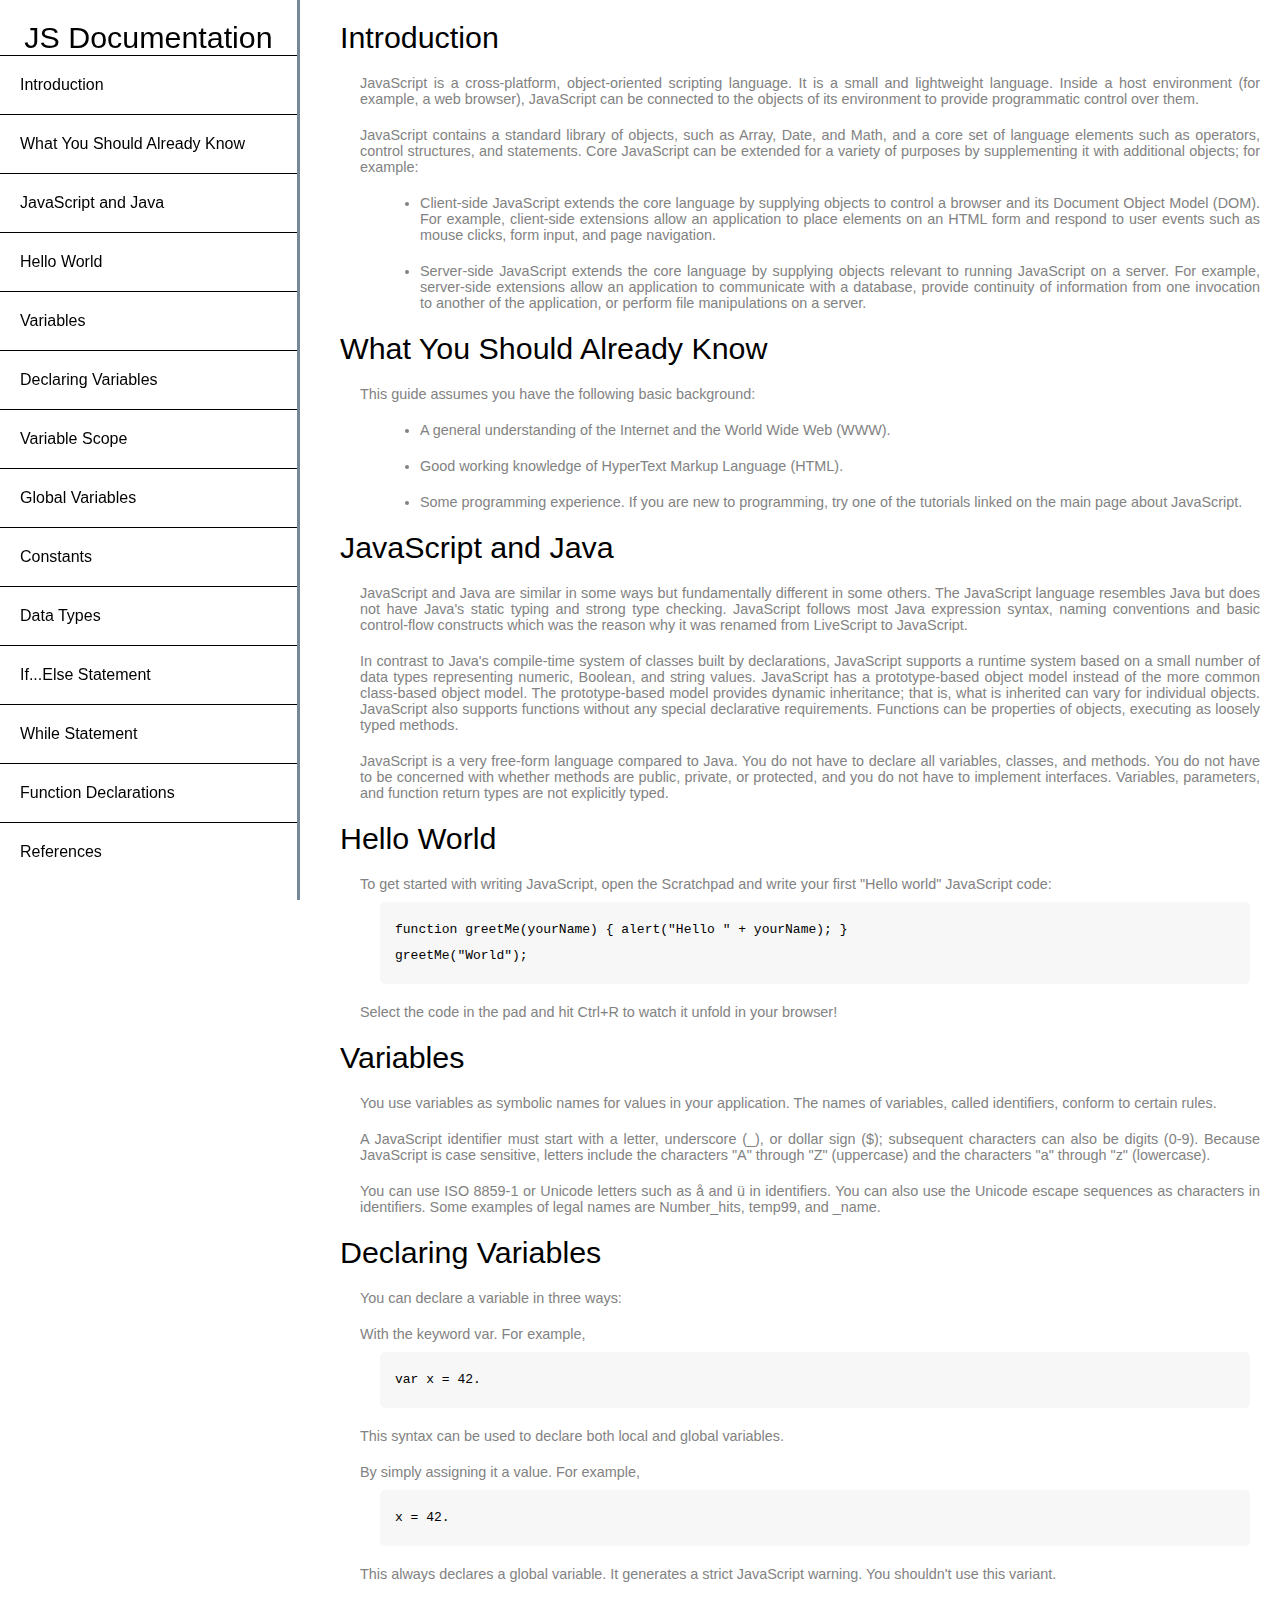
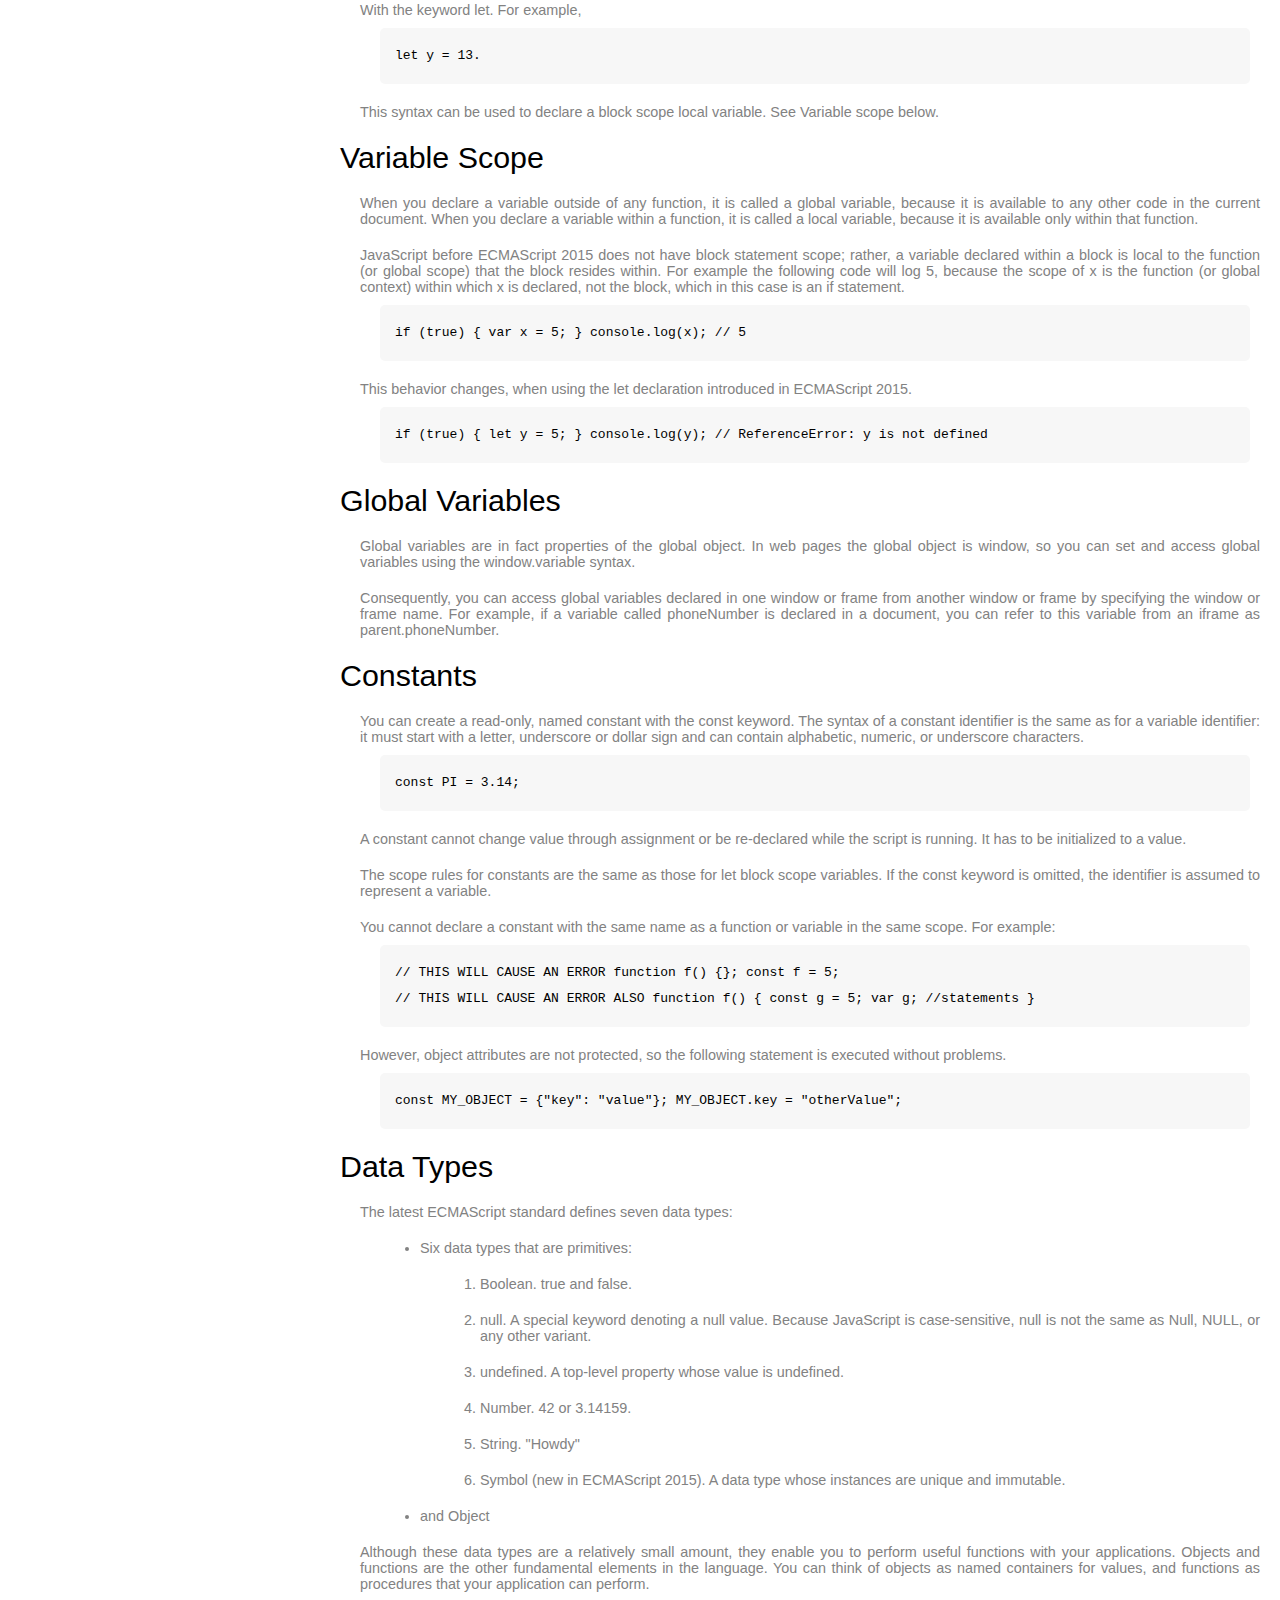
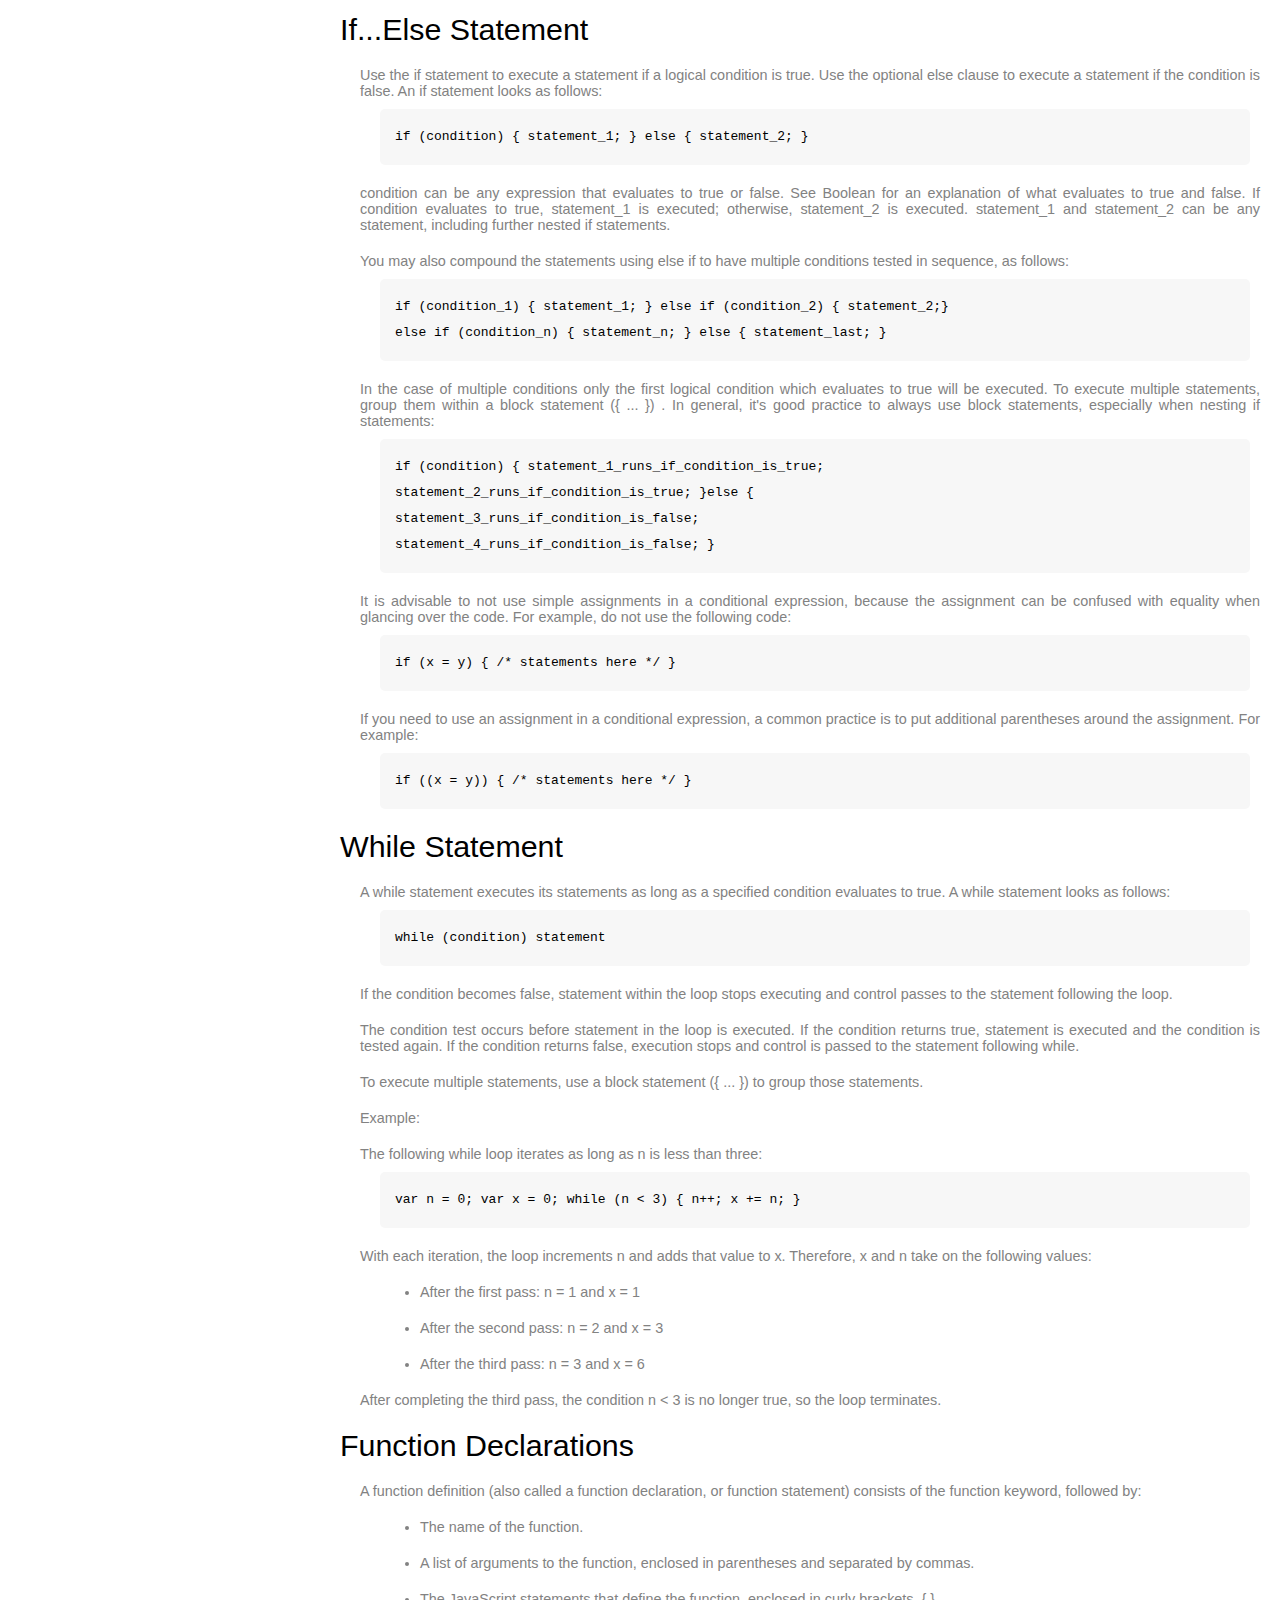
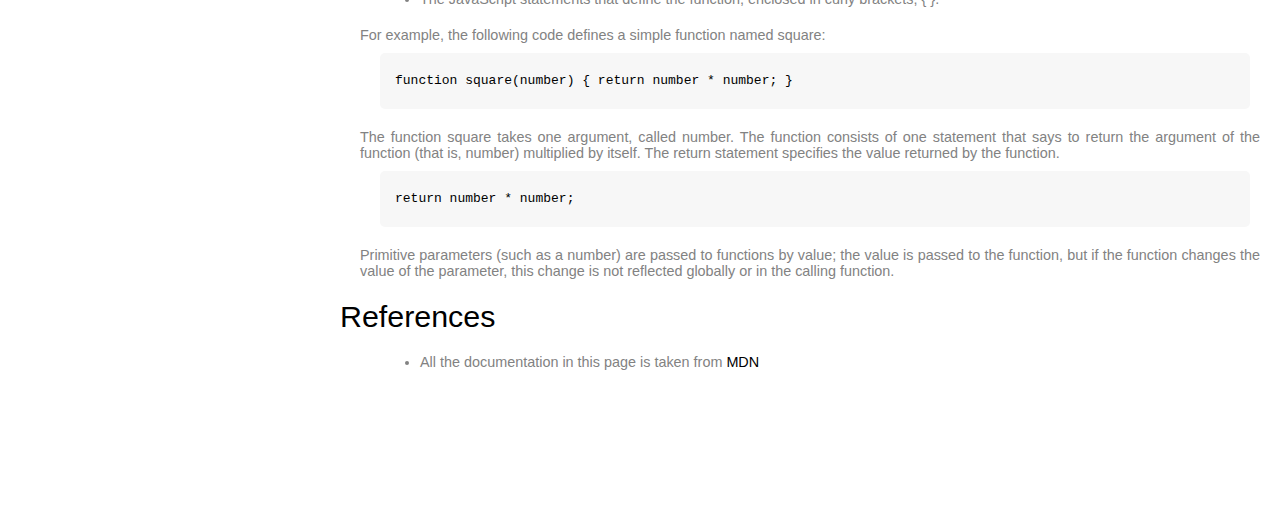
<file: index.html>
<!DOCTYPE html>
<html>
<head>
	<meta charset="utf-8">
	<meta name="viewport" content="width=device-width, initial-scale=1">
	<title>Technical Documentation Page</title>
	<link rel="stylesheet" type="text/css" href="style.css">
</head>
<body>
	<nav id="navbar">
		<header>JS Documentation</header>
		<ul>
			<li><a class="nav-link" href="#Introduction">Introduction</a></li>
			<li><a class="nav-link" href="#What_You_Should_Already_Know">What You Should Already Know</a></li>
			<li><a class="nav-link" href="#JavaScript_and_Java">JavaScript and Java</a></li>
			<li><a class="nav-link" href="#Hello_World">Hello World</a></li>
			<li><a class="nav-link" href="#Variables">Variables</a></li>
			<li><a class="nav-link" href="#Declaring_Variables">Declaring Variables</a></li>
			<li><a class="nav-link" href="#Variable_Scope">Variable Scope</a></li>
			<li><a class="nav-link" href="#Global_Variables">Global Variables</a></li>
			<li><a class="nav-link" href="#Constants">Constants</a></li>
			<li><a class="nav-link" href="#Data_Types">Data Types</a></li>
			<li><a class="nav-link" href="#If...Else_Statement">If...Else Statement</a></li>
			<li><a class="nav-link" href="#While_Statement">While Statement</a></li>
			<li><a class="nav-link" href="#Function_Declarations">Function Declarations</a></li>
			<li><a class="nav-link" href="#References">References</a></li>
		</ul>	
	</nav>

	<main id="main-doc">
		<section class="main-section" id="Introduction">
			<header>Introduction</header>
			<p>JavaScript is a cross-platform, object-oriented scripting language. It is a small and lightweight language. Inside a host environment (for example, a web browser), JavaScript can be connected to the objects of its environment to provide programmatic control over them.</p>
			<p>JavaScript contains a standard library of objects, such as Array, Date, and Math, and a core set of language elements such as operators, control structures, and statements. Core JavaScript can be extended for a variety of purposes by supplementing it with additional objects; for example:</p>
			<ul>
				<li>Client-side JavaScript extends the core language by supplying objects to control a browser and its Document Object Model (DOM). For example, client-side extensions allow an application to place elements on an HTML form and respond to user events such as mouse clicks, form input, and page navigation.</li>
				<li>Server-side JavaScript extends the core language by supplying objects relevant to running JavaScript on a server. For example, server-side extensions allow an application to communicate with a database, provide continuity of information from one invocation to another of the application, or perform file manipulations on a server.</li>
			</ul>
		</section>

		<section class="main-section" id="What_You_Should_Already_Know">
			<header>What You Should Already Know</header>
			<p>This guide assumes you have the following basic background:</p>
			<ul>
				<li>A general understanding of the Internet and the World Wide Web (WWW).</li>
				<li>Good working knowledge of HyperText Markup Language (HTML).</li>
				<li>Some programming experience. If you are new to programming, try one of the tutorials linked on the main page about JavaScript.</li>
			</ul>
		</section>

		<section class="main-section" id="JavaScript_and_Java">
			<header>JavaScript and Java</header>
			<p>JavaScript and Java are similar in some ways but fundamentally different in some others. The JavaScript language resembles Java but does not have Java's static typing and strong type checking. JavaScript follows most Java expression syntax, naming conventions and basic control-flow constructs which was the reason why it was renamed from LiveScript to JavaScript.</p>
			<p>In contrast to Java's compile-time system of classes built by declarations, JavaScript supports a runtime system based on a small number of data types representing numeric, Boolean, and string values. JavaScript has a prototype-based object model instead of the more common class-based object model. The prototype-based model provides dynamic inheritance; that is, what is inherited can vary for individual objects. JavaScript also supports functions without any special declarative requirements. Functions can be properties of objects, executing as loosely typed methods.</p>
			<p>JavaScript is a very free-form language compared to Java. You do not have to declare all variables, classes, and methods. You do not have to be concerned with whether methods are public, private, or protected, and you do not have to implement interfaces. Variables, parameters, and function return types are not explicitly typed.</p>
		</section>

		<section class="main-section" id="Hello_World">
			<header>Hello World</header>
			<p>To get started with writing JavaScript, open the Scratchpad and write your first "Hello world" JavaScript code:</p>
			<code>function greetMe(yourName) { alert("Hello " + yourName); }<br>greetMe("World");</code>
			<p>Select the code in the pad and hit Ctrl+R to watch it unfold in your browser!</p>		
		</section>

		<section class="main-section" id="Variables">
			<header>Variables</header>
			<p>You use variables as symbolic names for values in your application. The names of variables, called identifiers, conform to certain rules.</p>
			<p>A JavaScript identifier must start with a letter, underscore (_), or dollar sign ($); subsequent characters can also be digits (0-9). Because JavaScript is case sensitive, letters include the characters "A" through "Z" (uppercase) and the characters "a" through "z" (lowercase).</p>
			<p>You can use ISO 8859-1 or Unicode letters such as å and ü in identifiers. You can also use the Unicode escape sequences as characters in identifiers. Some examples of legal names are Number_hits, temp99, and _name.</p>
		</section>

		<section class="main-section" id="Declaring_Variables">
			<header>Declaring Variables</header>
			<p>You can declare a variable in three ways:</p>
			<p>With the keyword var. For example,</p>
			<code>var x = 42.</code>
			<p>This syntax can be used to declare both local and global variables.</p>
			<p>By simply assigning it a value. For example,</p>
			<code>x = 42.</code>
			<p>This always declares a global variable. It generates a strict JavaScript warning. You shouldn't use this variant.</p>
			<p>With the keyword let. For example,</p>
			<code>let y = 13.</code>
			<p>This syntax can be used to declare a block scope local variable. See Variable scope below.</p>
		</section>

		<section class="main-section" id="Variable_Scope">
			<header>Variable Scope</header>
			<p>When you declare a variable outside of any function, it is called a global variable, because it is available to any other code in the current document. When you declare a variable within a function, it is called a local variable, because it is available only within that function.</p>
			<p>JavaScript before ECMAScript 2015 does not have block statement scope; rather, a variable declared within a block is local to the function (or global scope) that the block resides within. For example the following code will log 5, because the scope of x is the function (or global context) within which x is declared, not the block, which in this case is an if statement.</p>
			<code>if (true) { var x = 5; } console.log(x); // 5</code>
			<p>This behavior changes, when using the let declaration introduced in ECMAScript 2015.</p>
			<code>if (true) { let y = 5; } console.log(y); // ReferenceError: y is not defined</code>
		</section>

		<section class="main-section" id="Global_Variables">
			<header>Global Variables</header>
			<p>Global variables are in fact properties of the global object. In web pages the global object is window, so you can set and access global variables using the window.variable syntax.</p>
			<p>Consequently, you can access global variables declared in one window or frame from another window or frame by specifying the window or frame name. For example, if a variable called phoneNumber is declared in a document, you can refer to this variable from an iframe as parent.phoneNumber.</p>
		</section>

		<section class="main-section" id="Constants">
			<header>Constants</header>
			<p>You can create a read-only, named constant with the const keyword. The syntax of a constant identifier is the same as for a variable identifier: it must start with a letter, underscore or dollar sign and can contain alphabetic, numeric, or underscore characters.</p>
			<code>const PI = 3.14;</code>
			<p>A constant cannot change value through assignment or be re-declared while the script is running. It has to be initialized to a value.</p>
			<p>The scope rules for constants are the same as those for let block scope variables. If the const keyword is omitted, the identifier is assumed to represent a variable.</p>
			<p>You cannot declare a constant with the same name as a function or variable in the same scope. For example:</p>
			<code>// THIS WILL CAUSE AN ERROR function f() {}; const f = 5;<br>// THIS WILL CAUSE AN ERROR ALSO function f() { const g = 5; var g; //statements }</code>
			<p>However, object attributes are not protected, so the following statement is executed without problems.</p>
			<code>const MY_OBJECT = {"key": "value"}; MY_OBJECT.key = "otherValue";</code>
		</section>

		<section class="main-section" id="Data_Types">
			<header>Data Types</header>
			<p>The latest ECMAScript standard defines seven data types:</p>
			<ul>
				<li>Six data types that are primitives:</li>
				<ol>
					<li>Boolean. true and false.</li>
					<li>null. A special keyword denoting a null value. Because JavaScript is case-sensitive, null is not the same as Null, NULL, or any other variant.</li>
					<li>undefined. A top-level property whose value is undefined.</li>
					<li>Number. 42 or 3.14159.</li>
					<li>String. "Howdy"</li>
					<li>Symbol (new in ECMAScript 2015). A data type whose instances are unique and immutable.</li>
				</ol>
				<li>and Object</li>
			</ul>
			<p>Although these data types are a relatively small amount, they enable you to perform useful functions with your applications. Objects and functions are the other fundamental elements in the language. You can think of objects as named containers for values, and functions as procedures that your application can perform.</p>
		</section>

		<section class="main-section" id="If...Else_Statement">
			<header>If...Else Statement</header>
			<p>Use the if statement to execute a statement if a logical condition is true. Use the optional else clause to execute a statement if the condition is false. An if statement looks as follows:</p>
			<code>if (condition) { statement_1; } else { statement_2; }</code>
			<p>condition can be any expression that evaluates to true or false. See Boolean for an explanation of what evaluates to true and false. If condition evaluates to true, statement_1 is executed; otherwise, statement_2 is executed. statement_1 and statement_2 can be any statement, including further nested if statements.</p>
			<p>You may also compound the statements using else if to have multiple conditions tested in sequence, as follows:</p>
			<code>if (condition_1) { statement_1; } else if (condition_2) { statement_2;}<br>else if (condition_n) { statement_n; } else { statement_last; }</code>
			<p>In the case of multiple conditions only the first logical condition which evaluates to true will be executed. To execute multiple statements, group them within a block statement ({ ... }) . In general, it's good practice to always use block statements, especially when nesting if statements:</p>
			<code>if (condition) { statement_1_runs_if_condition_is_true;<br>statement_2_runs_if_condition_is_true; }else { <br>statement_3_runs_if_condition_is_false;<br>statement_4_runs_if_condition_is_false; }</code>
			<p>It is advisable to not use simple assignments in a conditional expression, because the assignment can be confused with equality when glancing over the code. For example, do not use the following code:</p>
			<code>if (x = y) { /* statements here */ }</code>
			<p>If you need to use an assignment in a conditional expression, a common practice is to put additional parentheses around the assignment. For example:</p>
			<code>if ((x = y)) { /* statements here */ }</code>
		</section>

		<section class="main-section" id="While_Statement">
			<header>While Statement</header>
			<p>A while statement executes its statements as long as a specified condition evaluates to true. A while statement looks as follows:</p>
			<code>while (condition) statement</code>
			<p>If the condition becomes false, statement within the loop stops executing and control passes to the statement following the loop.</p>
			<p>The condition test occurs before statement in the loop is executed. If the condition returns true, statement is executed and the condition is tested again. If the condition returns false, execution stops and control is passed to the statement following while.</p>
			<p>To execute multiple statements, use a block statement ({ ... }) to group those statements.</p>
			<p>Example:</p>
			<p>The following while loop iterates as long as n is less than three:</p>
			<code>var n = 0; var x = 0; while (n < 3) { n++; x += n; }</code>
			<p>With each iteration, the loop increments n and adds that value to x. Therefore, x and n take on the following values:</p>
			<ul>
				<li>After the first pass: n = 1 and x = 1</li>
				<li>After the second pass: n = 2 and x = 3</li>
				<li>After the third pass: n = 3 and x = 6</li>
			</ul>
			<p>After completing the third pass, the condition n < 3 is no longer true, so the loop terminates.</p>
		</section>

		<section class="main-section" id="Function_Declarations">
			<header>Function Declarations</header>
			<p>A function definition (also called a function declaration, or function statement) consists of the function keyword, followed by:</p>
			<ul>
				<li>The name of the function.</li>
				<li>A list of arguments to the function, enclosed in parentheses and separated by commas.</li>
				<li>The JavaScript statements that define the function, enclosed in curly brackets, { }.</li>
			</ul>
			<p>For example, the following code defines a simple function named square:</p>
			<code>function square(number) { return number * number; }</code>
			<p>The function square takes one argument, called number. The function consists of one statement that says to return the argument of the function (that is, number) multiplied by itself. The return statement specifies the value returned by the function.</p>
			<code>return number * number;</code>
			<p>Primitive parameters (such as a number) are passed to functions by value; the value is passed to the function, but if the function changes the value of the parameter, this change is not reflected globally or in the calling function.</p>
		</section>

		<section class="main-section" id="References">
			<header>References</header>
			<ul>
				<li>All the documentation in this page is taken from <a href="https://developer.mozilla.org/en-US/docs/Web/JavaScript/Guide">MDN</a></li>
			</ul>
		</section>
	</main>

	<!-- <script src="https://cdn.freecodecamp.org/testable-projects-fcc/v1/bundle.js"></script> -->
</body>
</html>
</file>
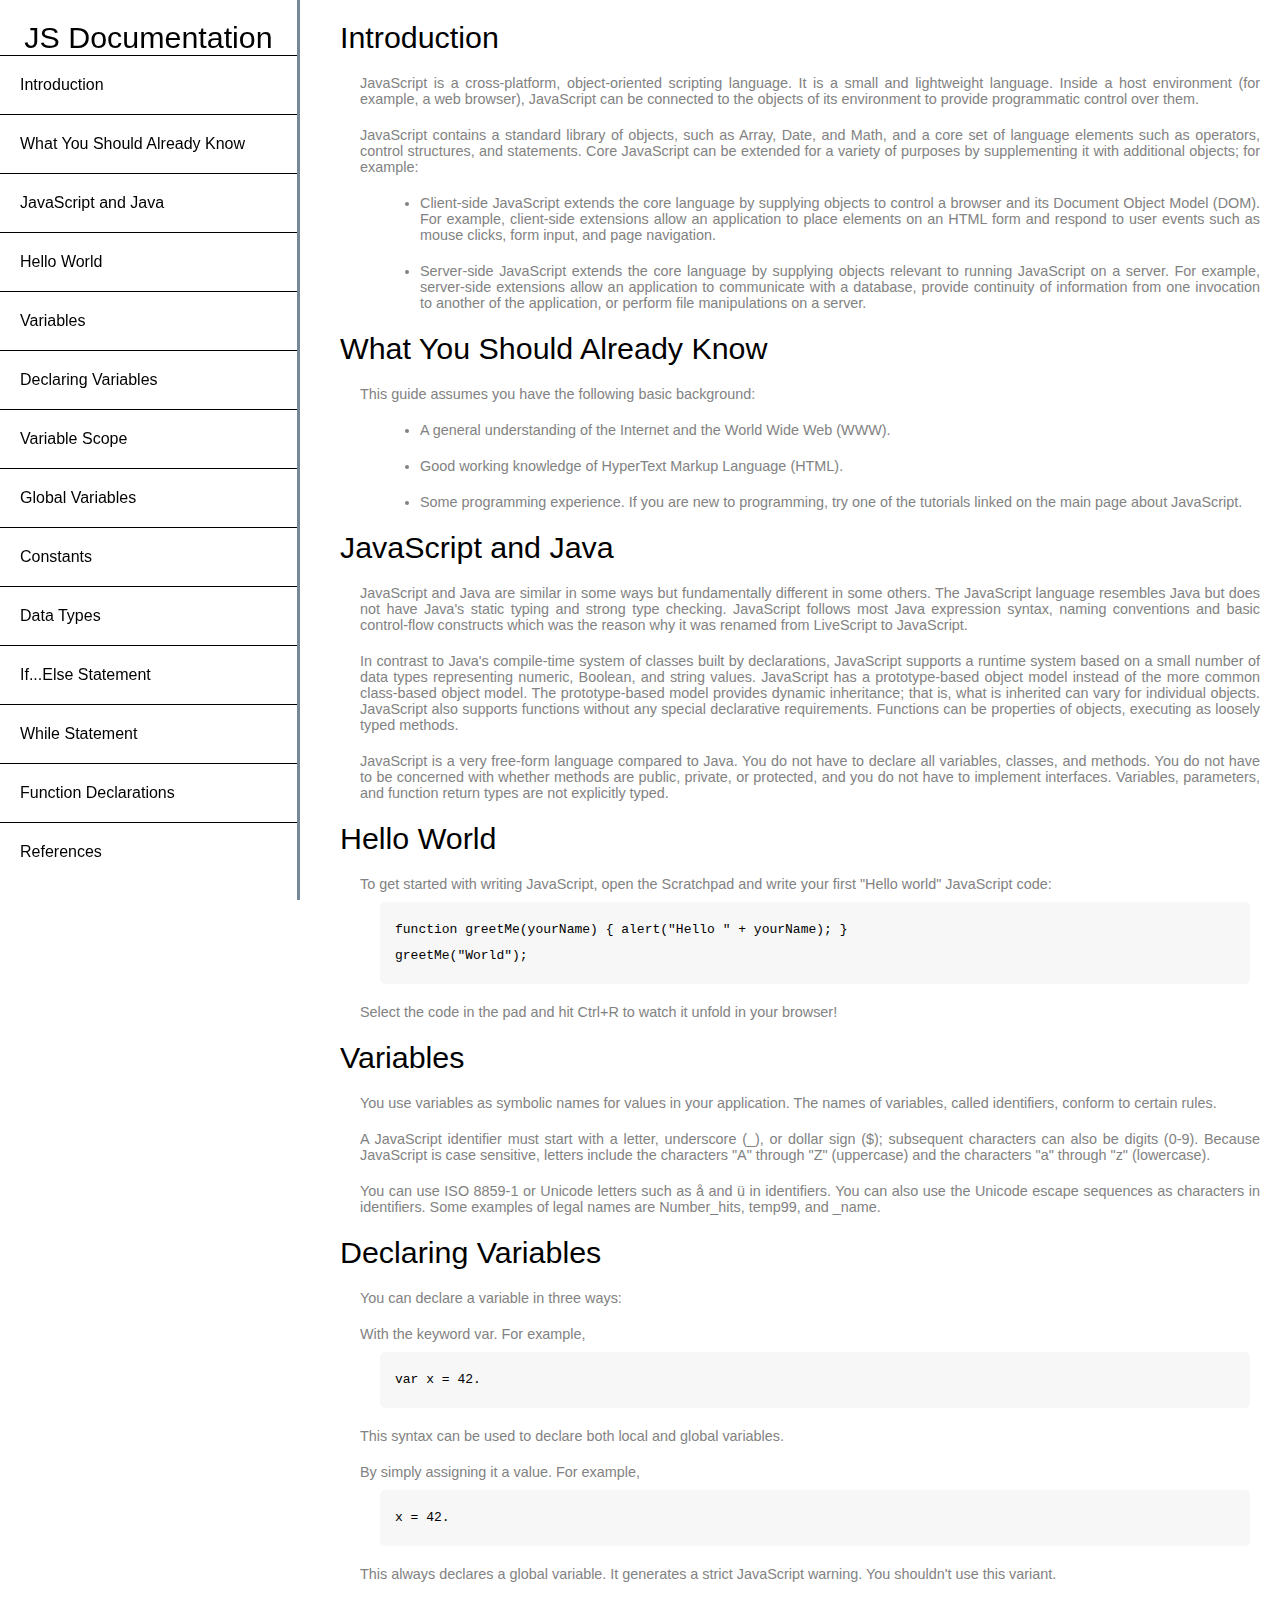
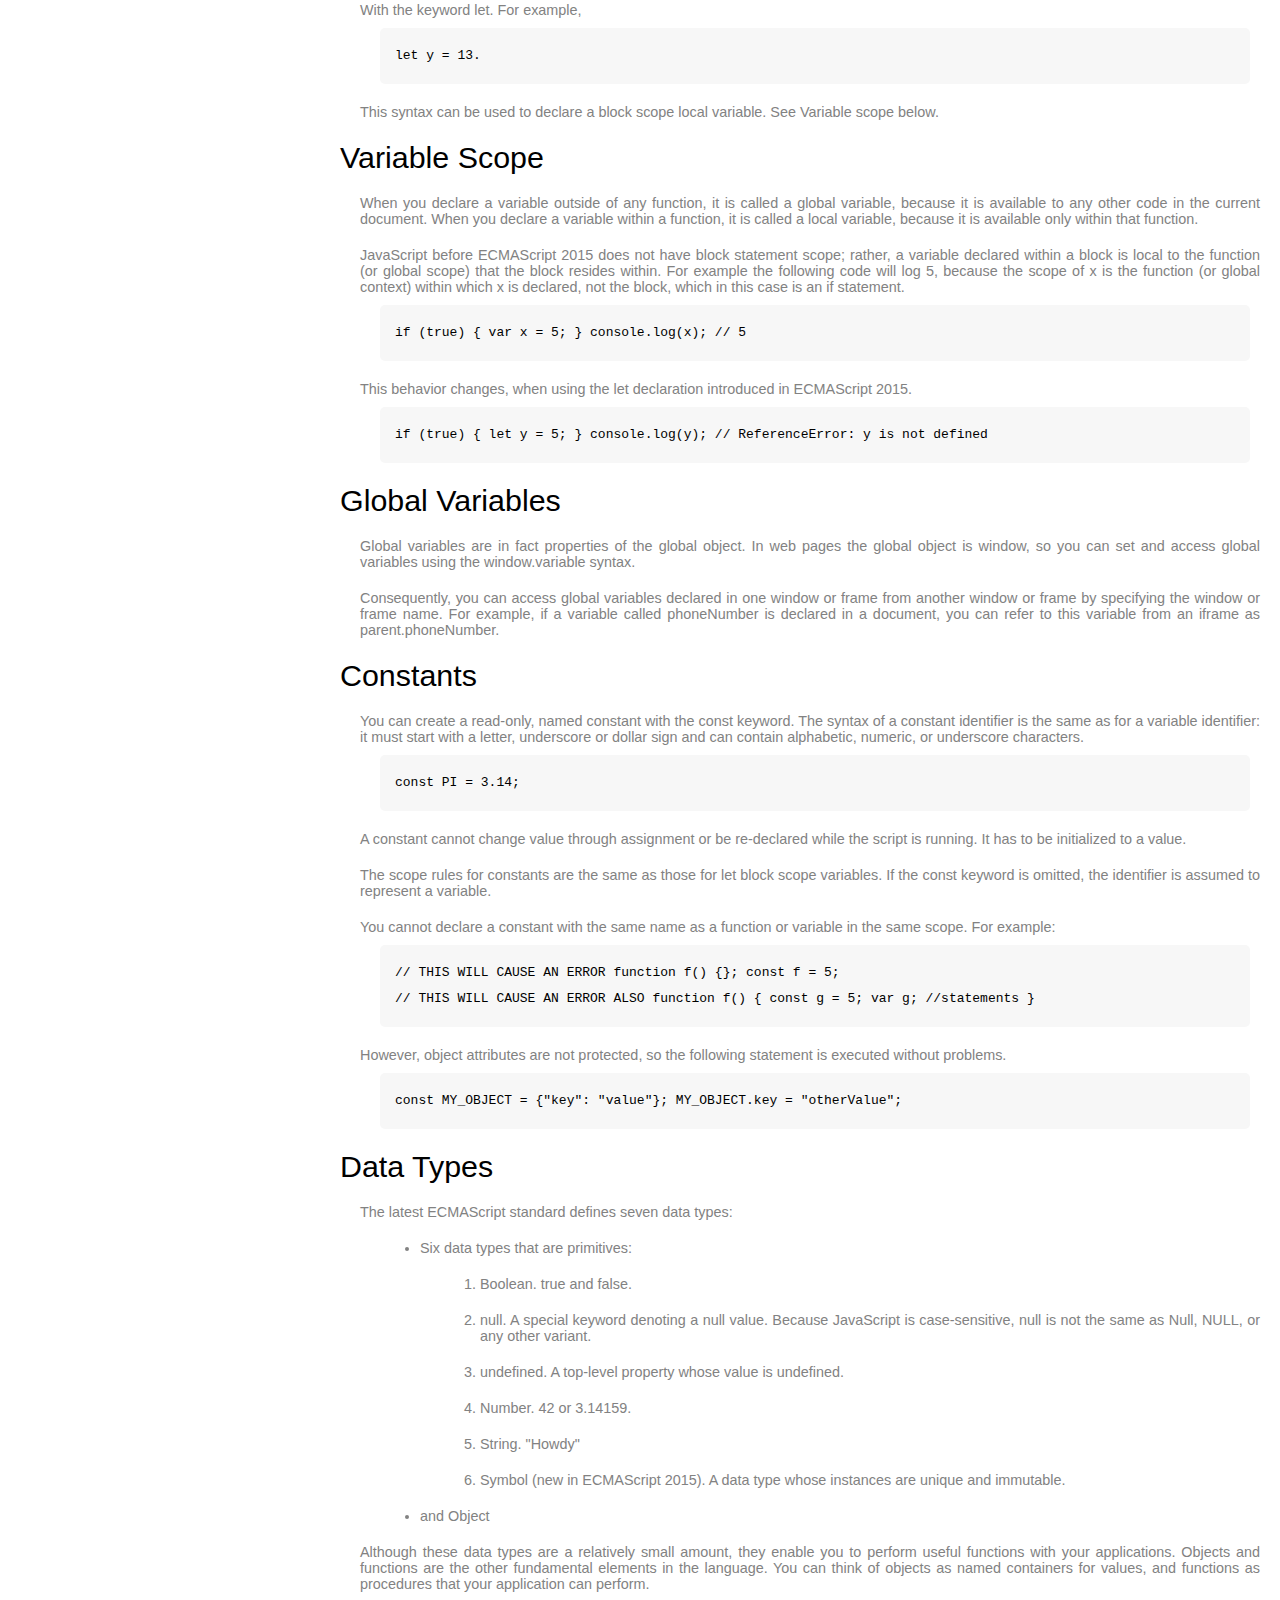
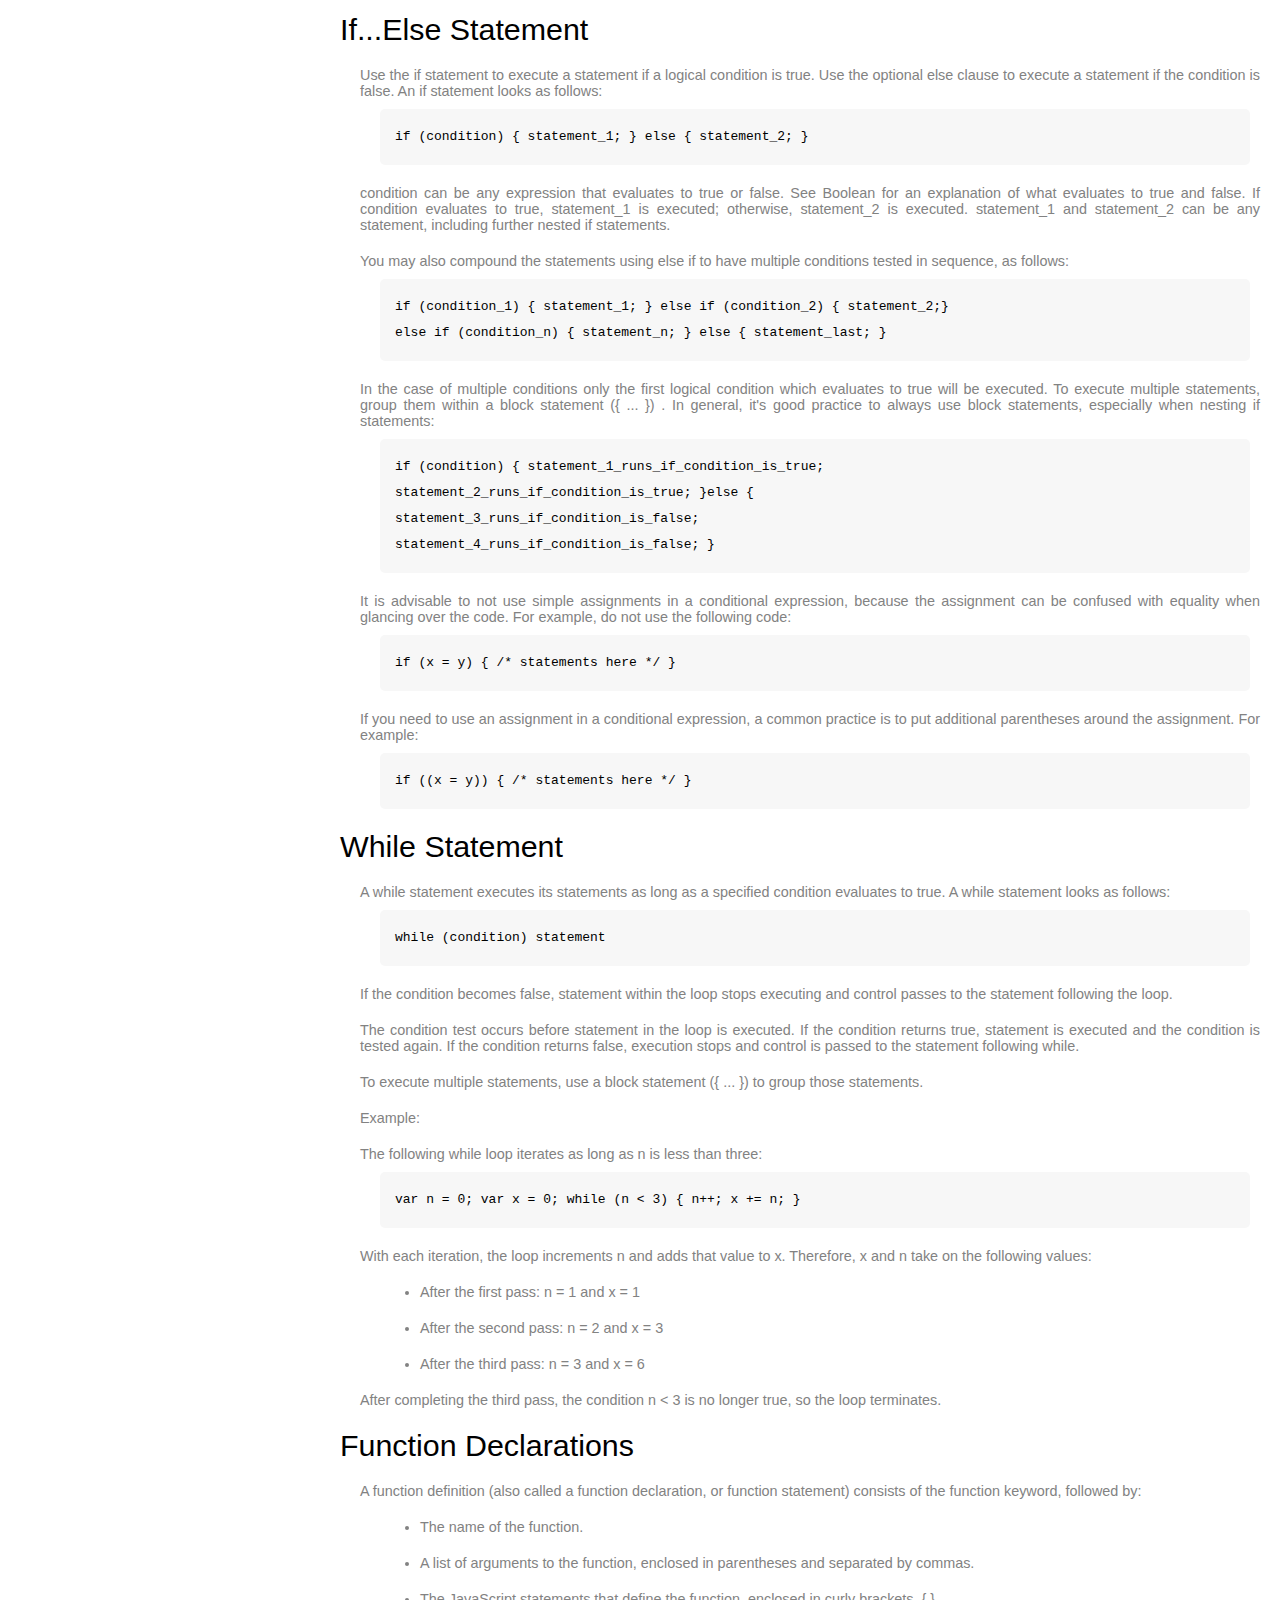
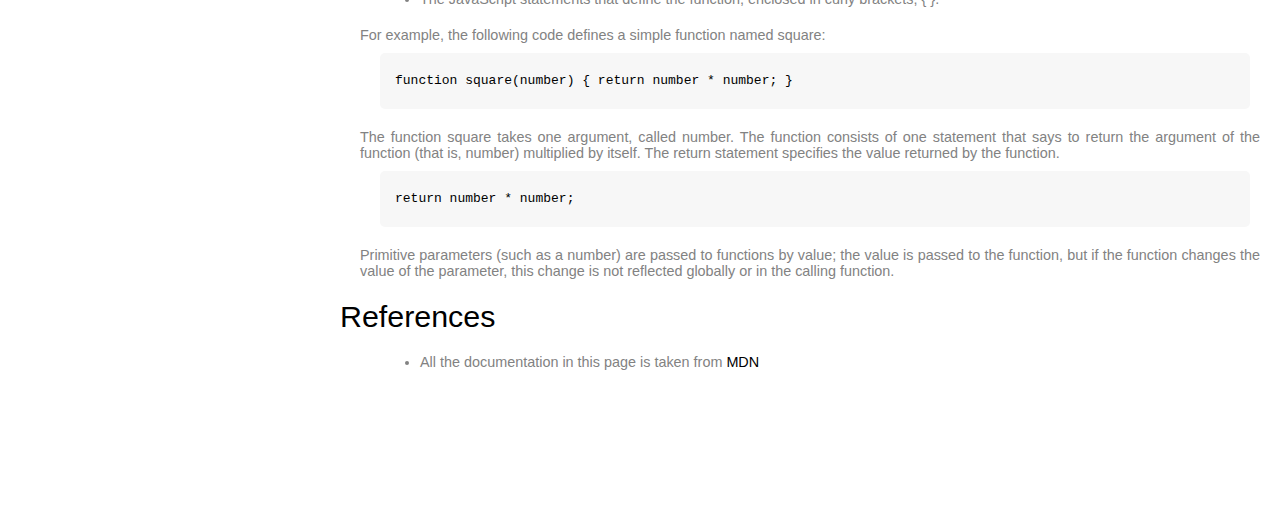
<file: Techinical_Documentation.html>
<!DOCTYPE html>
<html>
<head>
	<meta charset="utf-8">
	<meta name="viewport" content="width=device-width, initial-scale=1">
	<title>Technical Documentation Page</title>
	<link rel="stylesheet" type="text/css" href="style.css">
</head>
<body>
	<nav id="navbar">
		<header>JS Documentation</header>
		<ul>
			<li><a class="nav-link" href="#Introduction">Introduction</a></li>
			<li><a class="nav-link" href="#What_You_Should_Already_Know">What You Should Already Know</a></li>
			<li><a class="nav-link" href="#JavaScript_and_Java">JavaScript and Java</a></li>
			<li><a class="nav-link" href="#Hello_World">Hello World</a></li>
			<li><a class="nav-link" href="#Variables">Variables</a></li>
			<li><a class="nav-link" href="#Declaring_Variables">Declaring Variables</a></li>
			<li><a class="nav-link" href="#Variable_Scope">Variable Scope</a></li>
			<li><a class="nav-link" href="#Global_Variables">Global Variables</a></li>
			<li><a class="nav-link" href="#Constants">Constants</a></li>
			<li><a class="nav-link" href="#Data_Types">Data Types</a></li>
			<li><a class="nav-link" href="#If...Else_Statement">If...Else Statement</a></li>
			<li><a class="nav-link" href="#While_Statement">While Statement</a></li>
			<li><a class="nav-link" href="#Function_Declarations">Function Declarations</a></li>
			<li><a class="nav-link" href="#References">References</a></li>
		</ul>	
	</nav>

	<main id="main-doc">
		<section class="main-section" id="Introduction">
			<header>Introduction</header>
			<p>JavaScript is a cross-platform, object-oriented scripting language. It is a small and lightweight language. Inside a host environment (for example, a web browser), JavaScript can be connected to the objects of its environment to provide programmatic control over them.</p>
			<p>JavaScript contains a standard library of objects, such as Array, Date, and Math, and a core set of language elements such as operators, control structures, and statements. Core JavaScript can be extended for a variety of purposes by supplementing it with additional objects; for example:</p>
			<ul>
				<li>Client-side JavaScript extends the core language by supplying objects to control a browser and its Document Object Model (DOM). For example, client-side extensions allow an application to place elements on an HTML form and respond to user events such as mouse clicks, form input, and page navigation.</li>
				<li>Server-side JavaScript extends the core language by supplying objects relevant to running JavaScript on a server. For example, server-side extensions allow an application to communicate with a database, provide continuity of information from one invocation to another of the application, or perform file manipulations on a server.</li>
			</ul>
		</section>

		<section class="main-section" id="What_You_Should_Already_Know">
			<header>What You Should Already Know</header>
			<p>This guide assumes you have the following basic background:</p>
			<ul>
				<li>A general understanding of the Internet and the World Wide Web (WWW).</li>
				<li>Good working knowledge of HyperText Markup Language (HTML).</li>
				<li>Some programming experience. If you are new to programming, try one of the tutorials linked on the main page about JavaScript.</li>
			</ul>
		</section>

		<section class="main-section" id="JavaScript_and_Java">
			<header>JavaScript and Java</header>
			<p>JavaScript and Java are similar in some ways but fundamentally different in some others. The JavaScript language resembles Java but does not have Java's static typing and strong type checking. JavaScript follows most Java expression syntax, naming conventions and basic control-flow constructs which was the reason why it was renamed from LiveScript to JavaScript.</p>
			<p>In contrast to Java's compile-time system of classes built by declarations, JavaScript supports a runtime system based on a small number of data types representing numeric, Boolean, and string values. JavaScript has a prototype-based object model instead of the more common class-based object model. The prototype-based model provides dynamic inheritance; that is, what is inherited can vary for individual objects. JavaScript also supports functions without any special declarative requirements. Functions can be properties of objects, executing as loosely typed methods.</p>
			<p>JavaScript is a very free-form language compared to Java. You do not have to declare all variables, classes, and methods. You do not have to be concerned with whether methods are public, private, or protected, and you do not have to implement interfaces. Variables, parameters, and function return types are not explicitly typed.</p>
		</section>

		<section class="main-section" id="Hello_World">
			<header>Hello World</header>
			<p>To get started with writing JavaScript, open the Scratchpad and write your first "Hello world" JavaScript code:</p>
			<code>function greetMe(yourName) { alert("Hello " + yourName); }<br>greetMe("World");</code>
			<p>Select the code in the pad and hit Ctrl+R to watch it unfold in your browser!</p>		
		</section>

		<section class="main-section" id="Variables">
			<header>Variables</header>
			<p>You use variables as symbolic names for values in your application. The names of variables, called identifiers, conform to certain rules.</p>
			<p>A JavaScript identifier must start with a letter, underscore (_), or dollar sign ($); subsequent characters can also be digits (0-9). Because JavaScript is case sensitive, letters include the characters "A" through "Z" (uppercase) and the characters "a" through "z" (lowercase).</p>
			<p>You can use ISO 8859-1 or Unicode letters such as å and ü in identifiers. You can also use the Unicode escape sequences as characters in identifiers. Some examples of legal names are Number_hits, temp99, and _name.</p>
		</section>

		<section class="main-section" id="Declaring_Variables">
			<header>Declaring Variables</header>
			<p>You can declare a variable in three ways:</p>
			<p>With the keyword var. For example,</p>
			<code>var x = 42.</code>
			<p>This syntax can be used to declare both local and global variables.</p>
			<p>By simply assigning it a value. For example,</p>
			<code>x = 42.</code>
			<p>This always declares a global variable. It generates a strict JavaScript warning. You shouldn't use this variant.</p>
			<p>With the keyword let. For example,</p>
			<code>let y = 13.</code>
			<p>This syntax can be used to declare a block scope local variable. See Variable scope below.</p>
		</section>

		<section class="main-section" id="Variable_Scope">
			<header>Variable Scope</header>
			<p>When you declare a variable outside of any function, it is called a global variable, because it is available to any other code in the current document. When you declare a variable within a function, it is called a local variable, because it is available only within that function.</p>
			<p>JavaScript before ECMAScript 2015 does not have block statement scope; rather, a variable declared within a block is local to the function (or global scope) that the block resides within. For example the following code will log 5, because the scope of x is the function (or global context) within which x is declared, not the block, which in this case is an if statement.</p>
			<code>if (true) { var x = 5; } console.log(x); // 5</code>
			<p>This behavior changes, when using the let declaration introduced in ECMAScript 2015.</p>
			<code>if (true) { let y = 5; } console.log(y); // ReferenceError: y is not defined</code>
		</section>

		<section class="main-section" id="Global_Variables">
			<header>Global Variables</header>
			<p>Global variables are in fact properties of the global object. In web pages the global object is window, so you can set and access global variables using the window.variable syntax.</p>
			<p>Consequently, you can access global variables declared in one window or frame from another window or frame by specifying the window or frame name. For example, if a variable called phoneNumber is declared in a document, you can refer to this variable from an iframe as parent.phoneNumber.</p>
		</section>

		<section class="main-section" id="Constants">
			<header>Constants</header>
			<p>You can create a read-only, named constant with the const keyword. The syntax of a constant identifier is the same as for a variable identifier: it must start with a letter, underscore or dollar sign and can contain alphabetic, numeric, or underscore characters.</p>
			<code>const PI = 3.14;</code>
			<p>A constant cannot change value through assignment or be re-declared while the script is running. It has to be initialized to a value.</p>
			<p>The scope rules for constants are the same as those for let block scope variables. If the const keyword is omitted, the identifier is assumed to represent a variable.</p>
			<p>You cannot declare a constant with the same name as a function or variable in the same scope. For example:</p>
			<code>// THIS WILL CAUSE AN ERROR function f() {}; const f = 5;<br>// THIS WILL CAUSE AN ERROR ALSO function f() { const g = 5; var g; //statements }</code>
			<p>However, object attributes are not protected, so the following statement is executed without problems.</p>
			<code>const MY_OBJECT = {"key": "value"}; MY_OBJECT.key = "otherValue";</code>
		</section>

		<section class="main-section" id="Data_Types">
			<header>Data Types</header>
			<p>The latest ECMAScript standard defines seven data types:</p>
			<ul>
				<li>Six data types that are primitives:</li>
				<ol>
					<li>Boolean. true and false.</li>
					<li>null. A special keyword denoting a null value. Because JavaScript is case-sensitive, null is not the same as Null, NULL, or any other variant.</li>
					<li>undefined. A top-level property whose value is undefined.</li>
					<li>Number. 42 or 3.14159.</li>
					<li>String. "Howdy"</li>
					<li>Symbol (new in ECMAScript 2015). A data type whose instances are unique and immutable.</li>
				</ol>
				<li>and Object</li>
			</ul>
			<p>Although these data types are a relatively small amount, they enable you to perform useful functions with your applications. Objects and functions are the other fundamental elements in the language. You can think of objects as named containers for values, and functions as procedures that your application can perform.</p>
		</section>

		<section class="main-section" id="If...Else_Statement">
			<header>If...Else Statement</header>
			<p>Use the if statement to execute a statement if a logical condition is true. Use the optional else clause to execute a statement if the condition is false. An if statement looks as follows:</p>
			<code>if (condition) { statement_1; } else { statement_2; }</code>
			<p>condition can be any expression that evaluates to true or false. See Boolean for an explanation of what evaluates to true and false. If condition evaluates to true, statement_1 is executed; otherwise, statement_2 is executed. statement_1 and statement_2 can be any statement, including further nested if statements.</p>
			<p>You may also compound the statements using else if to have multiple conditions tested in sequence, as follows:</p>
			<code>if (condition_1) { statement_1; } else if (condition_2) { statement_2;}<br>else if (condition_n) { statement_n; } else { statement_last; }</code>
			<p>In the case of multiple conditions only the first logical condition which evaluates to true will be executed. To execute multiple statements, group them within a block statement ({ ... }) . In general, it's good practice to always use block statements, especially when nesting if statements:</p>
			<code>if (condition) { statement_1_runs_if_condition_is_true;<br>statement_2_runs_if_condition_is_true; }else { <br>statement_3_runs_if_condition_is_false;<br>statement_4_runs_if_condition_is_false; }</code>
			<p>It is advisable to not use simple assignments in a conditional expression, because the assignment can be confused with equality when glancing over the code. For example, do not use the following code:</p>
			<code>if (x = y) { /* statements here */ }</code>
			<p>If you need to use an assignment in a conditional expression, a common practice is to put additional parentheses around the assignment. For example:</p>
			<code>if ((x = y)) { /* statements here */ }</code>
		</section>

		<section class="main-section" id="While_Statement">
			<header>While Statement</header>
			<p>A while statement executes its statements as long as a specified condition evaluates to true. A while statement looks as follows:</p>
			<code>while (condition) statement</code>
			<p>If the condition becomes false, statement within the loop stops executing and control passes to the statement following the loop.</p>
			<p>The condition test occurs before statement in the loop is executed. If the condition returns true, statement is executed and the condition is tested again. If the condition returns false, execution stops and control is passed to the statement following while.</p>
			<p>To execute multiple statements, use a block statement ({ ... }) to group those statements.</p>
			<p>Example:</p>
			<p>The following while loop iterates as long as n is less than three:</p>
			<code>var n = 0; var x = 0; while (n < 3) { n++; x += n; }</code>
			<p>With each iteration, the loop increments n and adds that value to x. Therefore, x and n take on the following values:</p>
			<ul>
				<li>After the first pass: n = 1 and x = 1</li>
				<li>After the second pass: n = 2 and x = 3</li>
				<li>After the third pass: n = 3 and x = 6</li>
			</ul>
			<p>After completing the third pass, the condition n < 3 is no longer true, so the loop terminates.</p>
		</section>

		<section class="main-section" id="Function_Declarations">
			<header>Function Declarations</header>
			<p>A function definition (also called a function declaration, or function statement) consists of the function keyword, followed by:</p>
			<ul>
				<li>The name of the function.</li>
				<li>A list of arguments to the function, enclosed in parentheses and separated by commas.</li>
				<li>The JavaScript statements that define the function, enclosed in curly brackets, { }.</li>
			</ul>
			<p>For example, the following code defines a simple function named square:</p>
			<code>function square(number) { return number * number; }</code>
			<p>The function square takes one argument, called number. The function consists of one statement that says to return the argument of the function (that is, number) multiplied by itself. The return statement specifies the value returned by the function.</p>
			<code>return number * number;</code>
			<p>Primitive parameters (such as a number) are passed to functions by value; the value is passed to the function, but if the function changes the value of the parameter, this change is not reflected globally or in the calling function.</p>
		</section>

		<section class="main-section" id="References">
			<header>References</header>
			<ul>
				<li>All the documentation in this page is taken from <a href="https://developer.mozilla.org/en-US/docs/Web/JavaScript/Guide">MDN</a></li>
			</ul>
		</section>
	</main>

	<script src="https://cdn.freecodecamp.org/testable-projects-fcc/v1/bundle.js"></script>
</body>
</html>
</file>
<file: style.css>
* {
	box-sizing: border-box;
	margin: 0;
	padding: 0;
	/*border: 2px solid blue;*/
}

body {
	font-family: "Open Sans", Arial, sans-serif;
}

header {
	font-size: 1.9em;
	margin-top: 20px;
	text-align: center;
}

/*NAV BAR STYLE*/

a {
	color: #000;
	text-decoration: none;
}

#navbar li {
	list-style: none;
	border-top: 1px solid #000;
	width: 100%;
	padding: 20px 20px;
}

#navbar {
	border-right: solid #778899;
	position: fixed;
	top: 0;
	left: 0;
	width: 300px;
	height: 100%;
	overflow: auto;
}

/*MAIN DOCUMENT STYLE*/

#main-doc {
	position: absolute;
	margin-left: 340px;
	padding-right: 20px;
	text-align: justify;
	padding-bottom: 150px;
}

.main-section header {
	text-align: left;
}

p {
	padding-left: 20px;
	margin-top: 20px;
	font-size: 0.9em;
	color: #828282;
}

.main-section li {
	margin-left: 80px;
	margin-top: 20px;
	font-size: 0.9em;
	color: #828282;
}

code {
    display: block;
    text-align: left;
	position: relative;
	word-break: normal; /*é usada para especificar se o navegador deve inserir ou não quebras de linha onde o texto vazaria de seu container.*/
	word-wrap: normal; /*Indica que as linhas só podem quebrar em pontos de quebra normais de palavras.*/
	line-height: 2;
	background-color: #f7f7f7;
	padding: 15px;
	margin: 10px;
	margin-left: 40px;
	border-radius: 5px;
}

#Data_Types ol li {
	margin-left: 140px;
}

/*MEDIA QUERIES*/

@media only screen and (max-width: 650px){
	#navbar {
		width: 100%;
		height: 250px;
		border: 1px solid #000;
		position: static;
	}

	header {
		margin-bottom: 10px;
	}

	li {
		padding: 10px 10px;
	}

	#main-doc {
		display: flex;
		flex-direction: column;
		justify-content: center;
		margin: 0;
		padding: 0;
	}

	p {
		padding: 0 20px;
	}

	.main-section li {
		margin-left: 50px;
		padding: 0 20px;
	}	

	.main-section header {
		padding: 0 20px;
	}

	code {
		margin: 10px 20px;
	}

	#Data_Types ol li {
		margin-left: 100px;
	}

	#References {
		padding-bottom: 50px;
	}
}

@media only screen and (max-width: 800px){
	#navbar {
		width: 100%;
		height: 250px;
		border: 1px solid #000;
		position: static;
	}

	header {
		margin-bottom: 10px;
	}

	li {
		padding: 10px 10px;
	}

	#main-doc {
		display: flex;
		flex-direction: column;
		justify-content: center;
		margin: 0;
		padding: 0;
	}

	p {
		padding: 0 20px;
	}

	.main-section li {
		margin-left: 50px;
		padding: 0 20px;
	}	

	.main-section header {
		padding: 0 20px;
	}

	#References {
		padding-bottom: 50px;
	}
}
</file>
